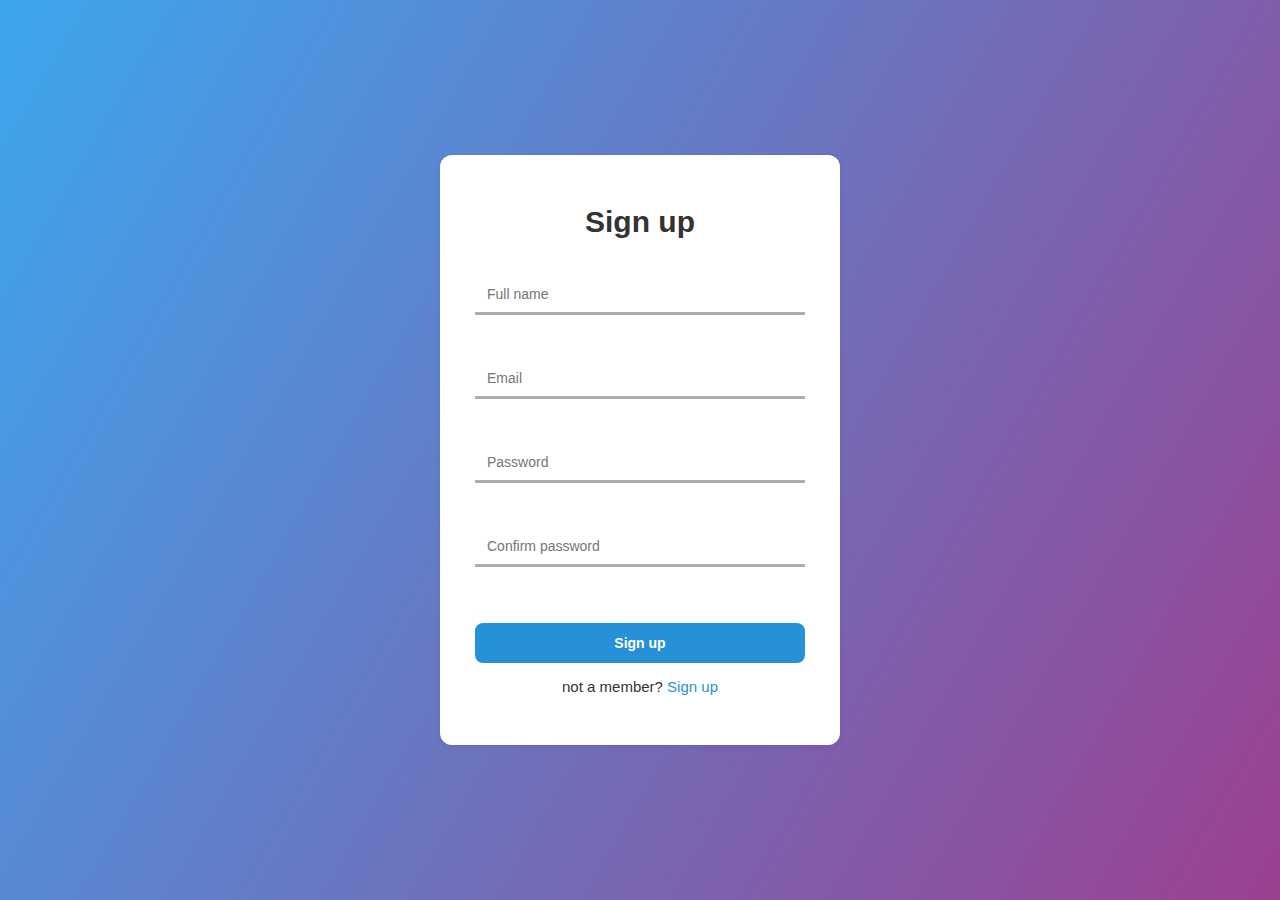
<file: login/index.html>
<!DOCTYPE html>
<html lang="en">
<head>
    <meta charset="UTF-8">
    <title>Title</title>
    <link rel="stylesheet" href="style.css">
</head>
<body>
<div class="main">

    <form action="" method="POST" class="form" id="form-1">
        <h3 class="heading">Sign up</h3>
        <!-- <p class="desc">Cùng nhau học lập trình miễn phí❤️</p> -->

        <div class="spacer"></div>

        <div class="form-group">
            <!-- <label for="fullname" class="form-label">Full name</label> -->
            <input id="fullname" name="fullname" type="text" placeholder="Full name" class="form-control">
            <span class="form-message"></span>
            <small></small>
        </div>

        <div class="form-group">
            <!-- <label for="email" class="form-label">Email</label> -->
            <input id="email" name="email" type="text" placeholder="Email" class="form-control">
            <span class="form-message"></span>
            <small></small>
        </div>

        <div class="form-group">
            <!-- <label for="password" class="form-label">Password</label> -->
            <input id="password" name="password" type="password" placeholder="Password" class="form-control">
            <span class="form-message"></span>
            <small></small>
        </div>

        <div class="form-group">
            <!-- <label for="password_confirmation" class="form-label">Confirm password</label> -->
            <input id="password_confirmation" name="password_confirmation" placeholder="Confirm password" type="password" class="form-control">
            <span class="form-message"></span>
            <small></small>
        </div>

        <button class="form-submit">Sign up</button>
        <div class="signup-link">
            not a member? <a href="#">Sign up</a>
        </div>
    </form>

</div>
<script src="validator.js"></script>
<script>

    // Mong muốn của chúng ta
  Validator({
      form: '#form-1', //key va value
      errorSelector: '.form-message',
      rules: [
          // hàm gắn hàm
          Validator.isRequired('#fullname', 'Vui lòng nhập tên đầy đủ của các bạn'), // neu chua return (html dom) thi la undefined
          // Validator.isRequired('#email'),
          Validator.isEmail('#email'),// neu chua return (html dom) thi la undefined
          Validator.minLength('#password', 6),
          Validator.isRequired('#password_confirmation'),
          Validator.isConfirmed('#password_confirmation', function () {
              return document.querySelector('#form-1 #password').value;
          }, 'Mật khẩu nhập lại không chính xác')
      ],
      onSubmit: function(data) {
          // Call Api
          console.log(data);
      }
  });


</script>
</body>
</html>
</file>
<file: login/style.css>
:root {
    --success-color: #2691d9;
    --error-color: #d81923;
}
* {
    padding: 0;
    margin: 0;
    box-sizing: border-box;
}
html {
    color: #333;
    font-size: 62.5%;
    font-family: "Open Sans", sans-serif;
}
.main {
    background: linear-gradient(120deg, #3ca7ee, #9b408f);
    min-height: 100vh;
    display: flex;
    justify-content: center;
}
/* .form {
    width: 360px;
    min-height: 100px;
    padding: 32px 24px;
    text-align: center;
    background: #fff;
    border-radius: 12px;
    margin: 24px;
    align-self: center;
    box-shadow: 0 2px 5px 0 rgba(51, 62, 73, 0.1);
} */

.form {
    width: 400px;
    min-height: 100px;
    padding: 50px 35px;
    text-align: center;
    background: #fff;
    border-radius: 12px;
    margin: 24px;
    align-self: center;
    box-shadow: 0 2px 5px 0 rgb(51 62 73 / 10%);
}

.form .heading {
    font-size: 3rem;
}
.form .desc {
    text-align: center;
    color: #636d77;
    font-size: 1.6rem;
    font-weight: lighter;
    line-height: 2.4rem;
    margin-top: 16px;
    font-weight: 300;
}

.form-group {
    position: relative;
    display: flex;
    margin-bottom: 40px;
    flex-direction: column;
}

.form-label,
.form-message {
    text-align: left;
}

.form-label {
    font-weight: 700;
    padding-bottom: 6px;
    line-height: 1.8rem;
    font-size: 1.4rem;
}

.form-control {
    /* position: relative; */
    height: 40px;
    padding: 8px 12px;
    border: 1px solid #b3b3b3;
    /* border-radius: 3px; */
    outline: none;
    border: none;
    border-bottom: 3px solid #adadad;
    font-size: 1.4rem;
}

.form-group small {
    position: absolute;
    border-bottom: 3px solid var(--success-color);
    width: 0%;
    top: 37px;
    left: 0;
    transition: 0.3s;
}
.form-group input:focus ~ small {
    width: 100%;
}

/* .form-control:hover {
    border-color: #1dbfaf;
} */


.form-group.invalid .form-control {
    border-color: #f33a58;
}

.form-group.invalid .form-message {
    color: #f33a58;
}

.form-message {
    font-size: 1.2rem;
    line-height: 1.6rem;
    padding: 4px 0 0;
}

.form-submit {
    outline: none;
    background-color: #2691d9;
    margin-top: 12px;
    padding: 12px 16px;
    font-weight: 600;
    color: #fff;
    border: none;
    width: 100%;
    font-size: 14px;
    border-radius: 8px;
    cursor: pointer;
}

.form-submit:hover {
    background-color: #26adec;
}

.spacer {
    margin-top: 36px;
}

.signup-link {
    font-size: 15px;
    text-align: center;
    margin-top: 15px;

}
.signup-link a {
    color: var(--success-color);
    text-decoration: none;
    cursor: pointer;
}
.signup-link a:hover {
    text-decoration: underline;
}
</file>
